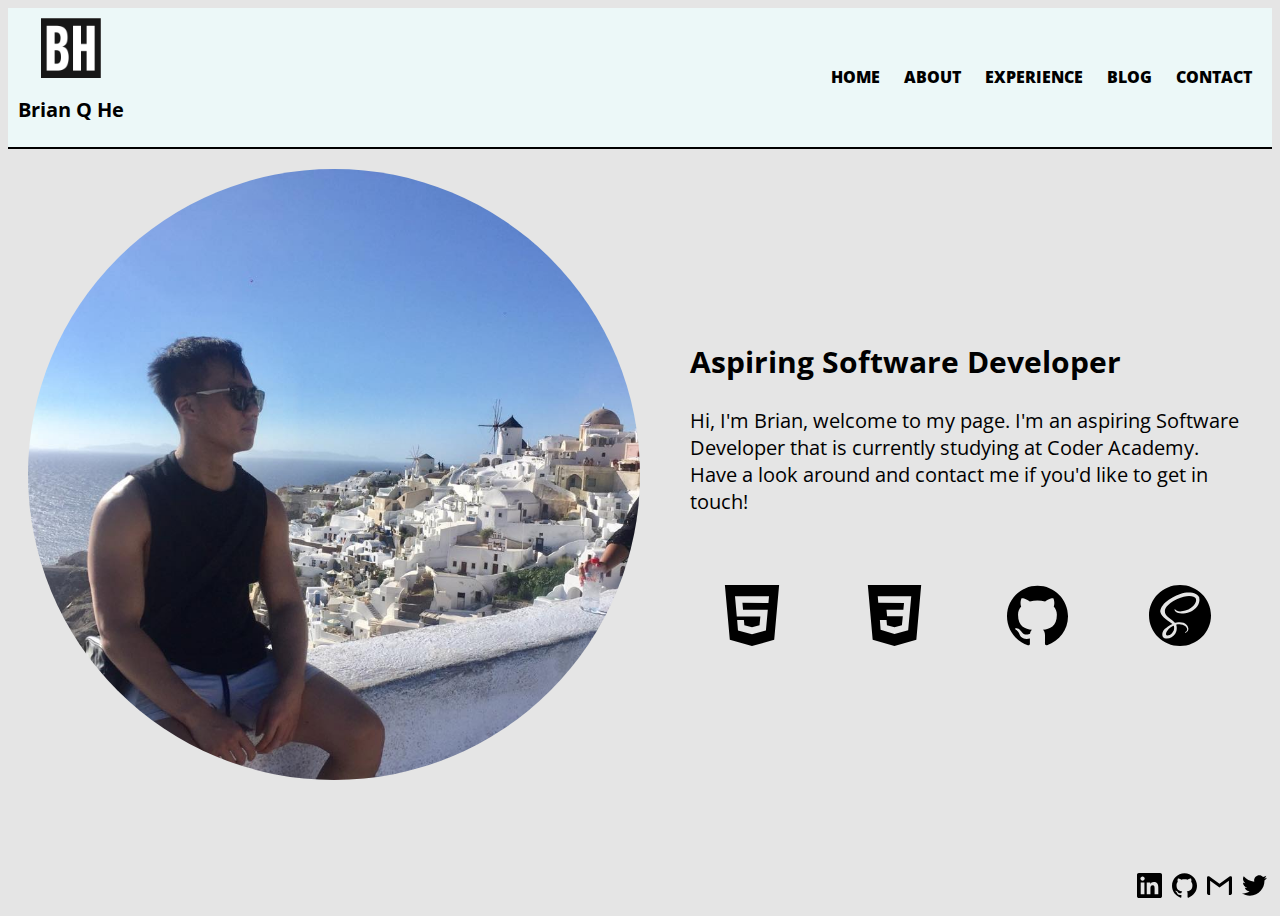
<file: src/index.html>
<!DOCTYPE html>
<html lang="en">

<head>
    <!-- Meta tag that specifies the character encoding for the HTML document to be UTF-8 -->
    <meta charset="UTF-8">
    <!-- Meta tag that specifies the instructions on how to control the browsers dimensions and scaling -->
    <meta name="viewport" content="width=device-width, initial-scale=1.0">
    <!-- Meta tag that summarises the content on the webpage -->
    <meta name="description"
        content="Brian He's portfolio website which shows the purpose of the website and social links home page">
    <title>Brian Q He | Aspiring Software Developer</title>
    <!-- Subresource Integrity with sha-512 hash -->
    <link rel="stylesheet" href="styles/style.css"
        integrity="sha512-fh0sOb/HcqzkuidJ3w1gJeZrIqMw/Vu/U8n9DaCYcTkAj/fk1U7emwlw+ijNAaKvUMeucs8alm2jm+OBCxmp4Q==">
    <!-- Favicon for site -->
    <link rel="icon" type="image/png" href="images/favicon.ico">
    <link href="https://fonts.googleapis.com/css2?family=Open+Sans&display=swap" rel="stylesheet">
</head>

<body>
    <header class="navbar">
        <!-- Home icon that links back to home page -->
        <div class="navbar-home">
            <a href="index.html">
                <img src="images/BQH-logo.png" alt="navbar-logo" class="navbar-logo">
            </a>
            <h1 class="navbar-title">Brian Q He</h1>
        </div>
        <!-- Navbar for directing to different pages -->
        <nav>
            <a href="index.html" class="navbar-links">HOME</a>
            <a href="pages/about.html" class="navbar-links">ABOUT</a>
            <a href="pages/experience.html" class="navbar-links">EXPERIENCE</a>
            <a href="pages/blog.html" class="navbar-links">BLOG</a>
            <a href="pages/contact.html" class="navbar-links">CONTACT</a>
        </nav>
    </header>

    <!-- Container to hold all front page content -->
    <main id="home-page-container">
        <div class="front-page-content">
            <div id="front-page-photo">
                <img src="images/home-page-photo.jpg" alt="front-page-image" id="home-photo" />
            </div>
            <div id="front-page-introduction">
                <div id="introduction-content">
                    <h2>Aspiring Software Developer</h2>
                    <p>Hi, I'm Brian, welcome to my page. I'm an aspiring Software Developer that is currently studying
                        at
                        Coder
                        Academy. Have a look around and contact me if you'd like to get in touch!</p>
                </div>
                <!-- Container to hold all the skills icons -->
                <div id="skills-content">
                    <img src="images/html5.svg" alt="html-logo" class="home-page-skills-icons">
                    <img src="images/css3.svg" alt="css-logo" class="home-page-skills-icons">
                    <img src="images/github.svg" alt="github-logo" class="home-page-skills-icons">
                    <img src="images/sass.svg" alt="sass-logo" class="home-page-skills-icons">
                </div>
            </div>
        </div>

    </main>
    <!-- Sticky footer for social links -->
    <footer id="social-footer">
        <a href="https://www.linkedin.com/in/brian-he-b52780164/">
            <img src="images/linkedin.svg" alt="linkedin-logo" class="footer-links">
        </a>
        <a href="https://github.com/brianqhe">
            <img src="images/github.svg" alt="github-logo" class="footer-links">
        </a>
        <a href="mailto:brian.he3@gmail.com">
            <img src="images/gmail.svg" alt="gmail-logo" class="footer-links">
        </a>
        <a href="https://twitter.com/BrianQHe">
            <img src="images/twitter.svg" alt="twitter-logo" class="footer-links">
        </a>
    </footer>
</body>



</html>
</file>
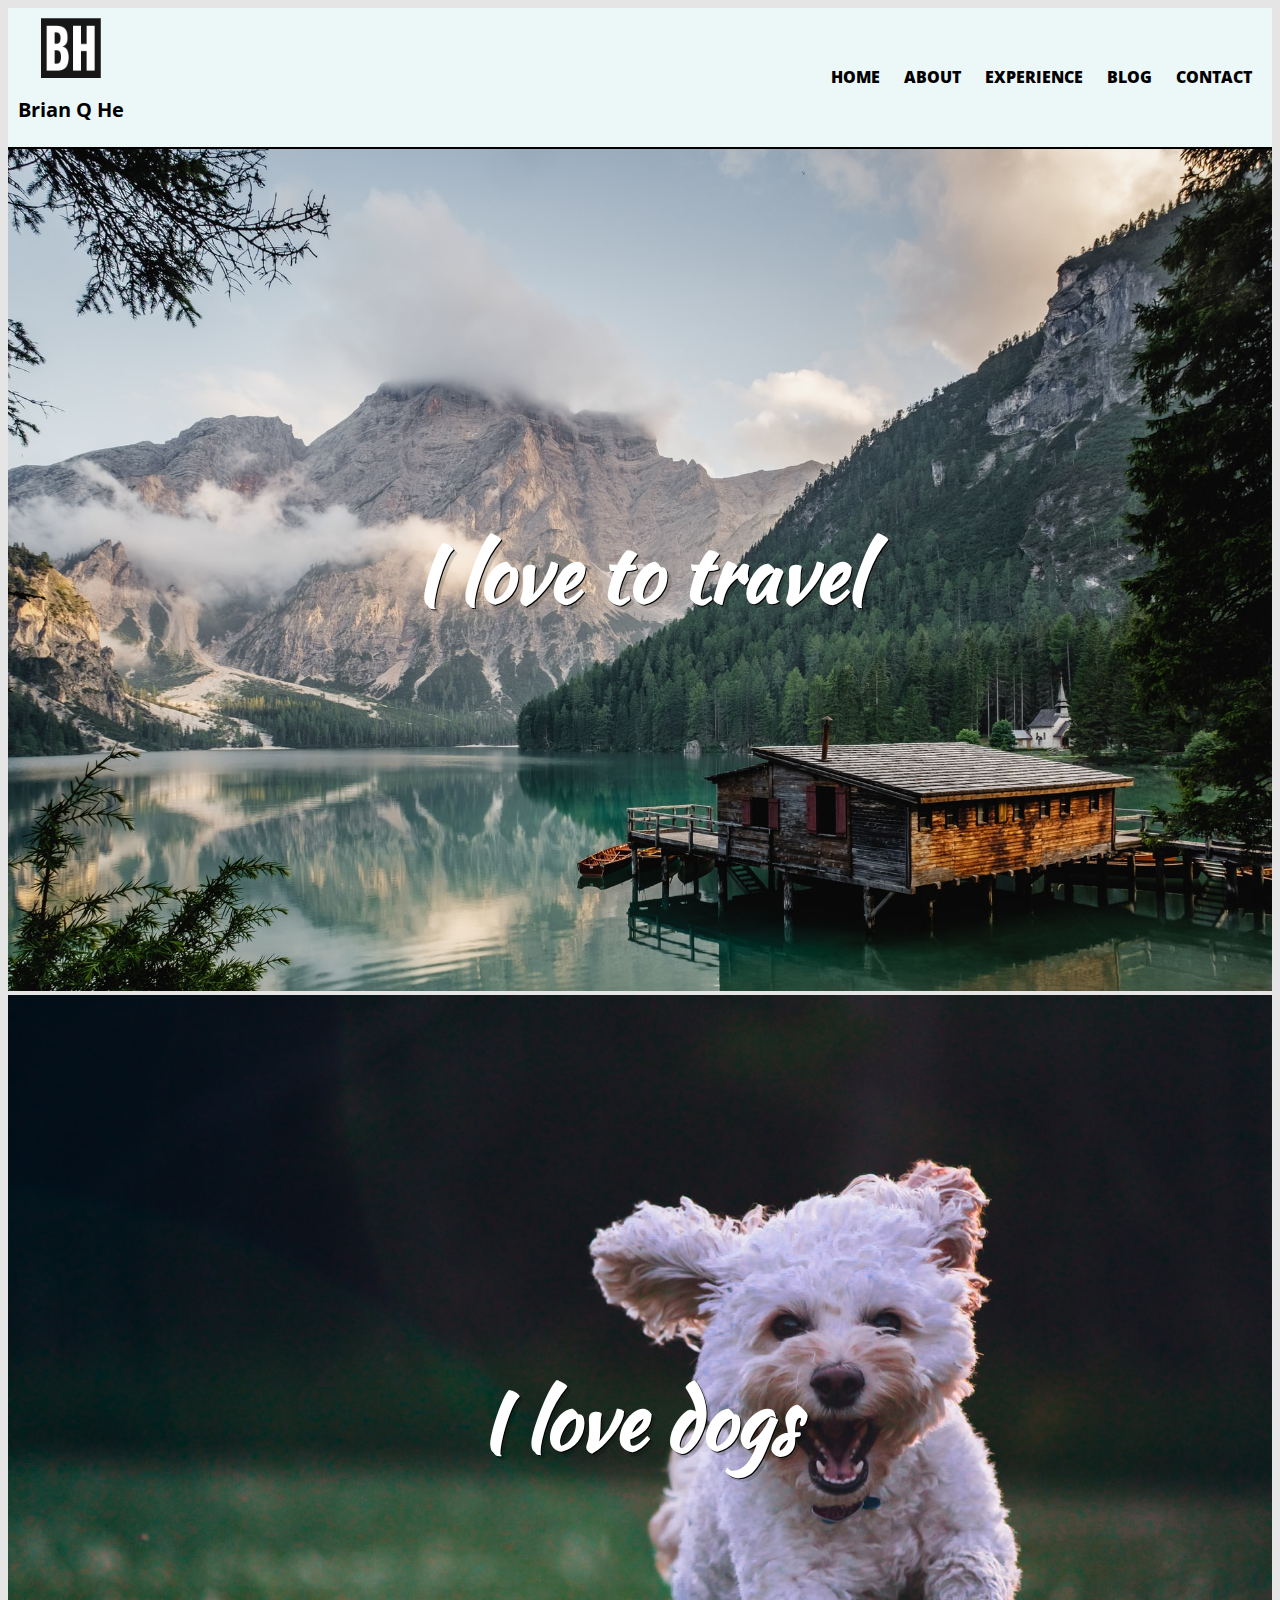
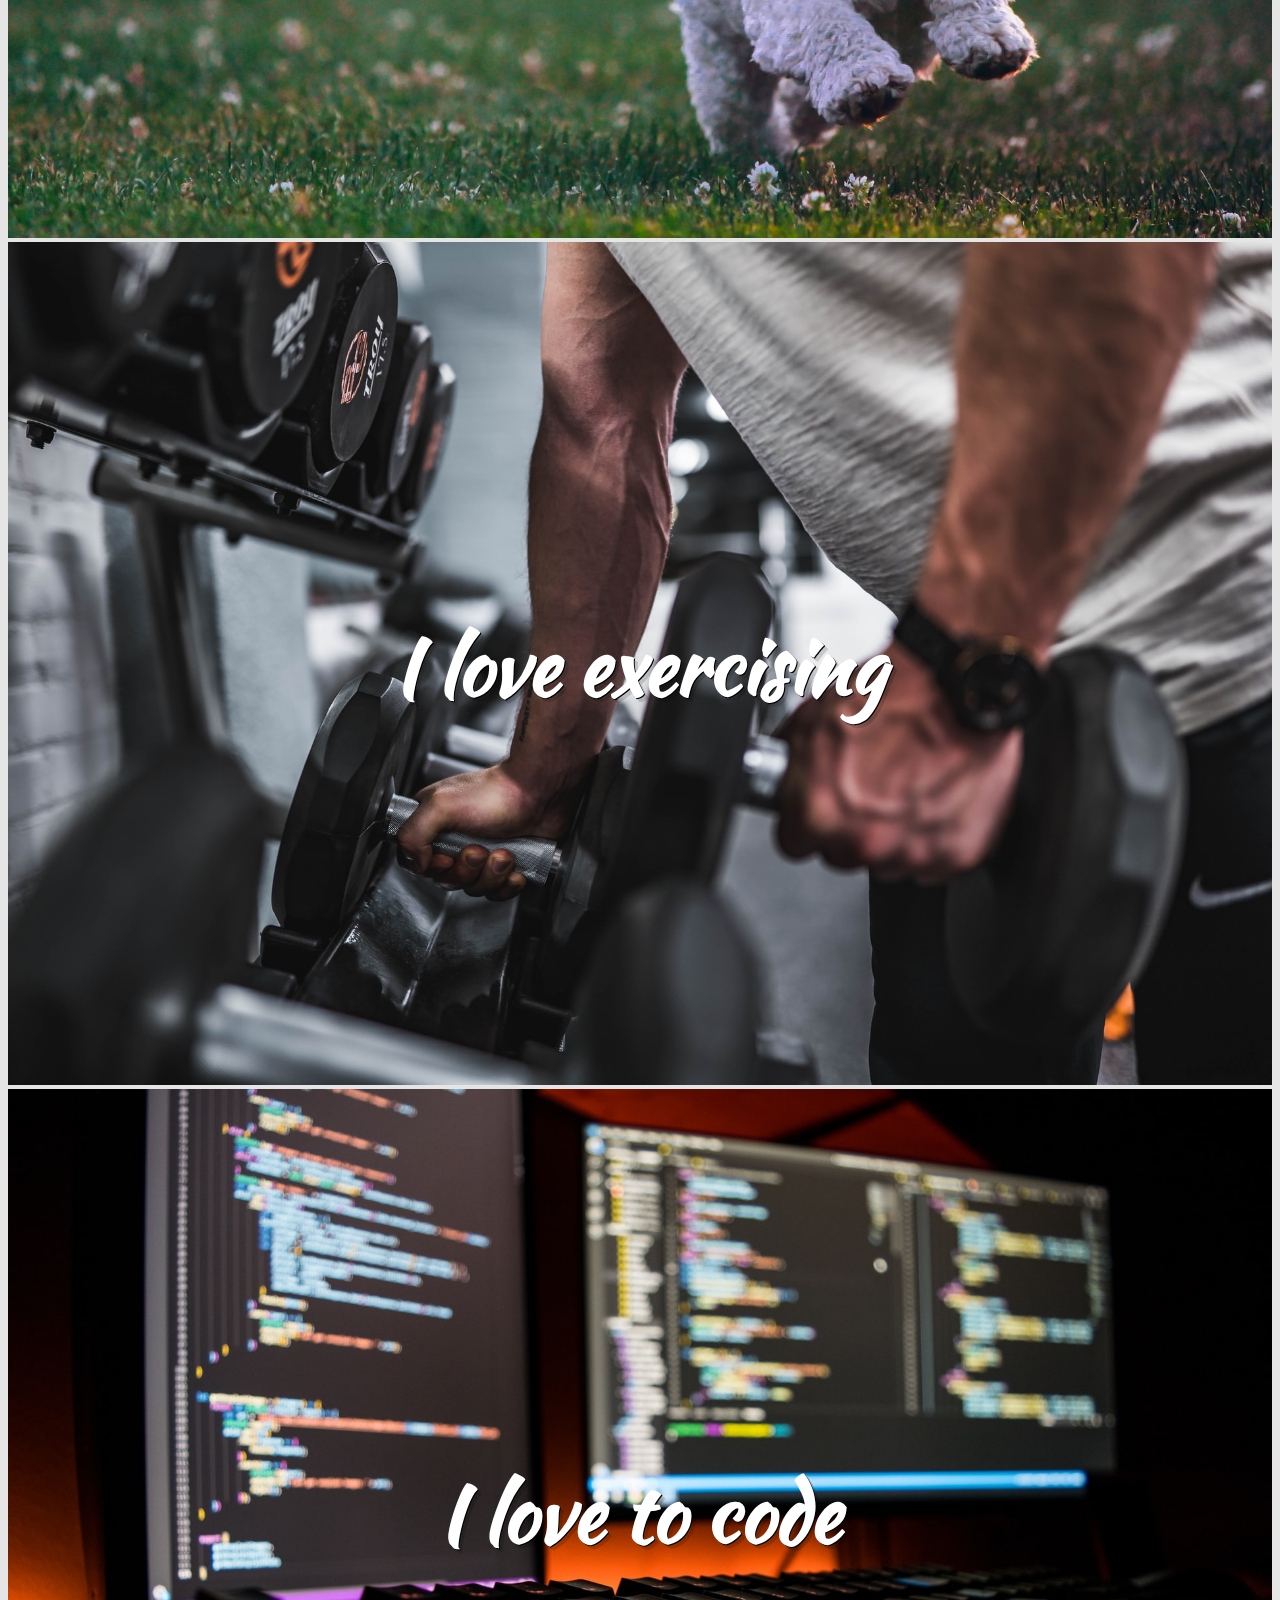
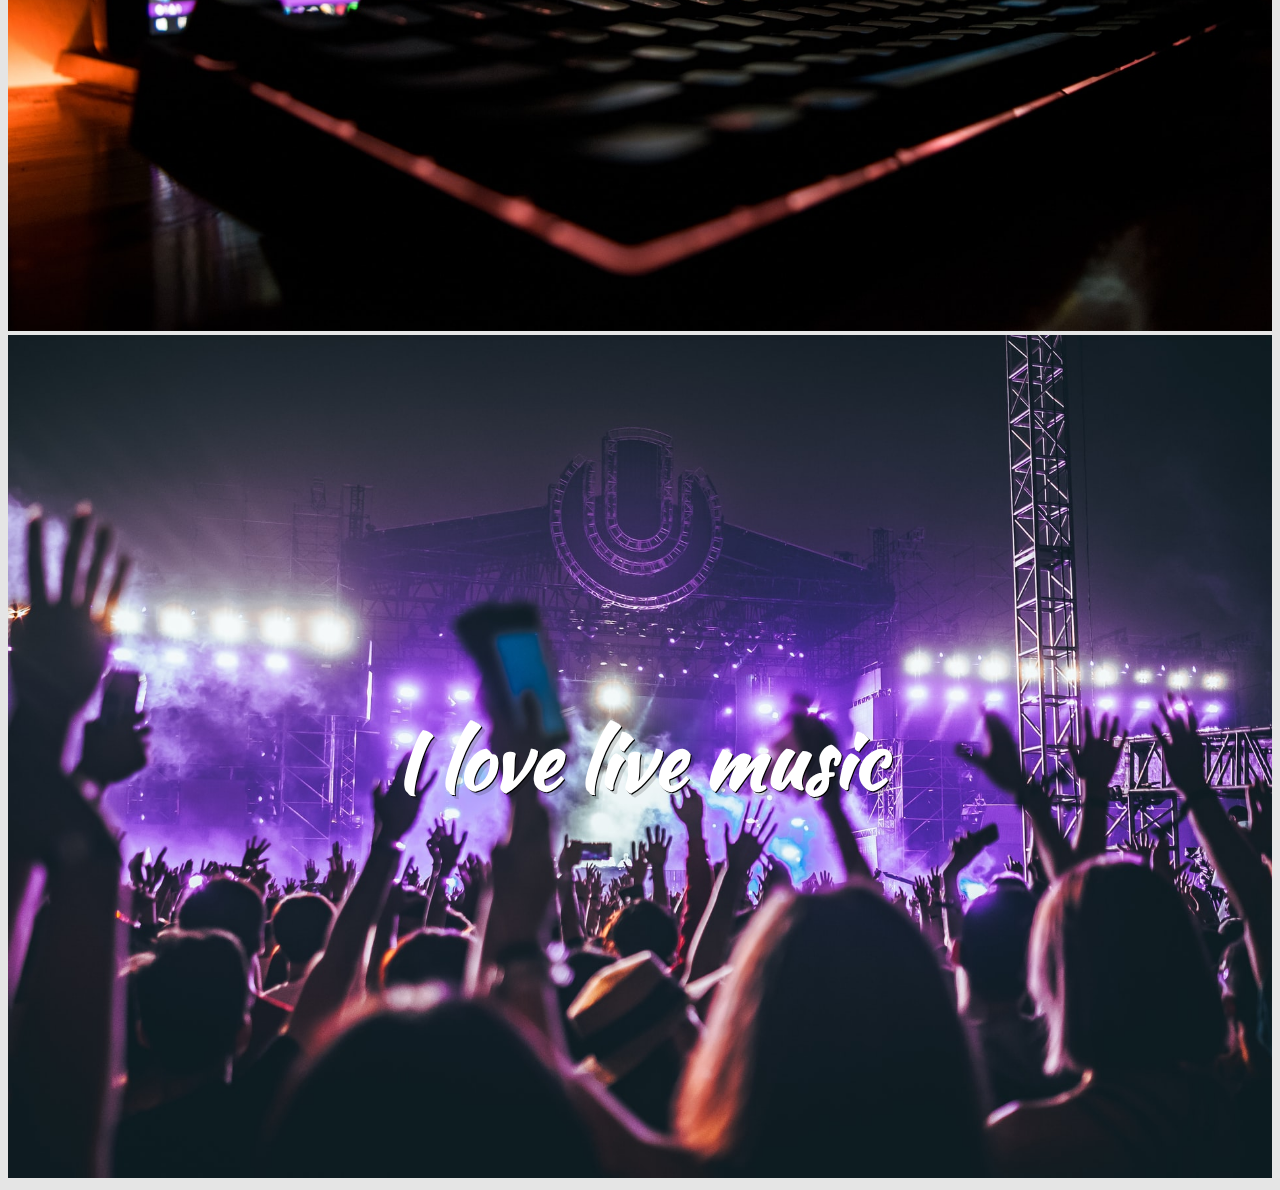
<file: src/pages/about.html>
<!DOCTYPE html>
<html lang="en">

<head>
    <meta charset="UTF-8">
    <meta name="viewport" content="width=device-width, initial-scale=1.0">
    <meta name="description" content="Brian He's portfolio website which shows his hobbies and interests about page">
    <title>Brian Q He | About</title>
    <link rel="stylesheet" href="../styles/style.css"
        integrity="sha512-fh0sOb/HcqzkuidJ3w1gJeZrIqMw/Vu/U8n9DaCYcTkAj/fk1U7emwlw+ijNAaKvUMeucs8alm2jm+OBCxmp4Q==">
    <link rel="icon" type="image/png" href="../images/favicon.ico" />
    <link href="https://fonts.googleapis.com/css2?family=Open+Sans&display=swap" rel="stylesheet">
    <link href="https://fonts.googleapis.com/css2?family=Kaushan+Script&display=swap" rel="stylesheet">
</head>

<body>
    <header class="navbar">
        <!-- Home icon that links back to home page -->
        <div class="navbar-home">
            <a href="../index.html">
                <img src="../images/BQH-logo.png" alt="navbar-logo" class="navbar-logo">
            </a>
            <h1 class="navbar-title">Brian Q He</h1>
        </div>
        <!-- Navbar for directing to different pages -->
        <nav>
            <a href="../index.html" class="navbar-links">HOME</a>
            <a href="about.html" class="navbar-links">ABOUT</a>
            <a href="experience.html" class="navbar-links">EXPERIENCE</a>
            <a href="blog.html" class="navbar-links">BLOG</a>
            <a href="contact.html" class="navbar-links">CONTACT</a>
        </nav>
    </header>

    <main>
        <!-- Container to hold the image and corresponding text -->
        <div class="about-container">
            <div>
                <img src="../images/placeholder-image-a.jpg" alt="natural-landscape-image"
                    class="about-content-photo" />
            </div>
            <div class="about-me-title1">
                <h2 class="about-me-header">I love to travel</h2>
            </div>
        </div>
        <!-- Container to hold the image and corresponding text -->
        <div class="about-container">
            <div>
                <img src="../images/placeholder-image-b.jpg" alt="image-of-dog-running" class="about-content-photo" />
            </div>
            <div class="about-me-title2">
                <h2 class="about-me-header">I love dogs</h2>
            </div>
        </div>
        <!-- Container to hold the image and corresponding text -->
        <div class="about-container">
            <div>
                <img src="../images/placeholder-image-c.jpg" alt="image-of-gym-dumbbell" class="about-content-photo" />
            </div>
            <div class="about-me-title3">
                <h2 class="about-me-header">I love exercising</h2>
            </div>
        </div>
        <!-- Container to hold the image and corresponding text -->
        <div class="about-container">
            <div>
                <img src="../images/placeholder-image-d.jpg" alt="image-of-programmer" class="about-content-photo" />
            </div>
            <div class="about-me-title4">
                <h2 class="about-me-header">I love to code</h2>
            </div>
        </div>
        <!-- Container to hold the image and corresponding text -->
        <div class="about-container">
            <div>
                <img src="../images/placeholder-image-e.jpg" alt="image-of-concert" class="about-content-photo" />
            </div>
            <div class="about-me-title5">
                <h2 class="about-me-header">I love live music</h2>
            </div>
        </div>

    </main>
</body>

</html>
</file>
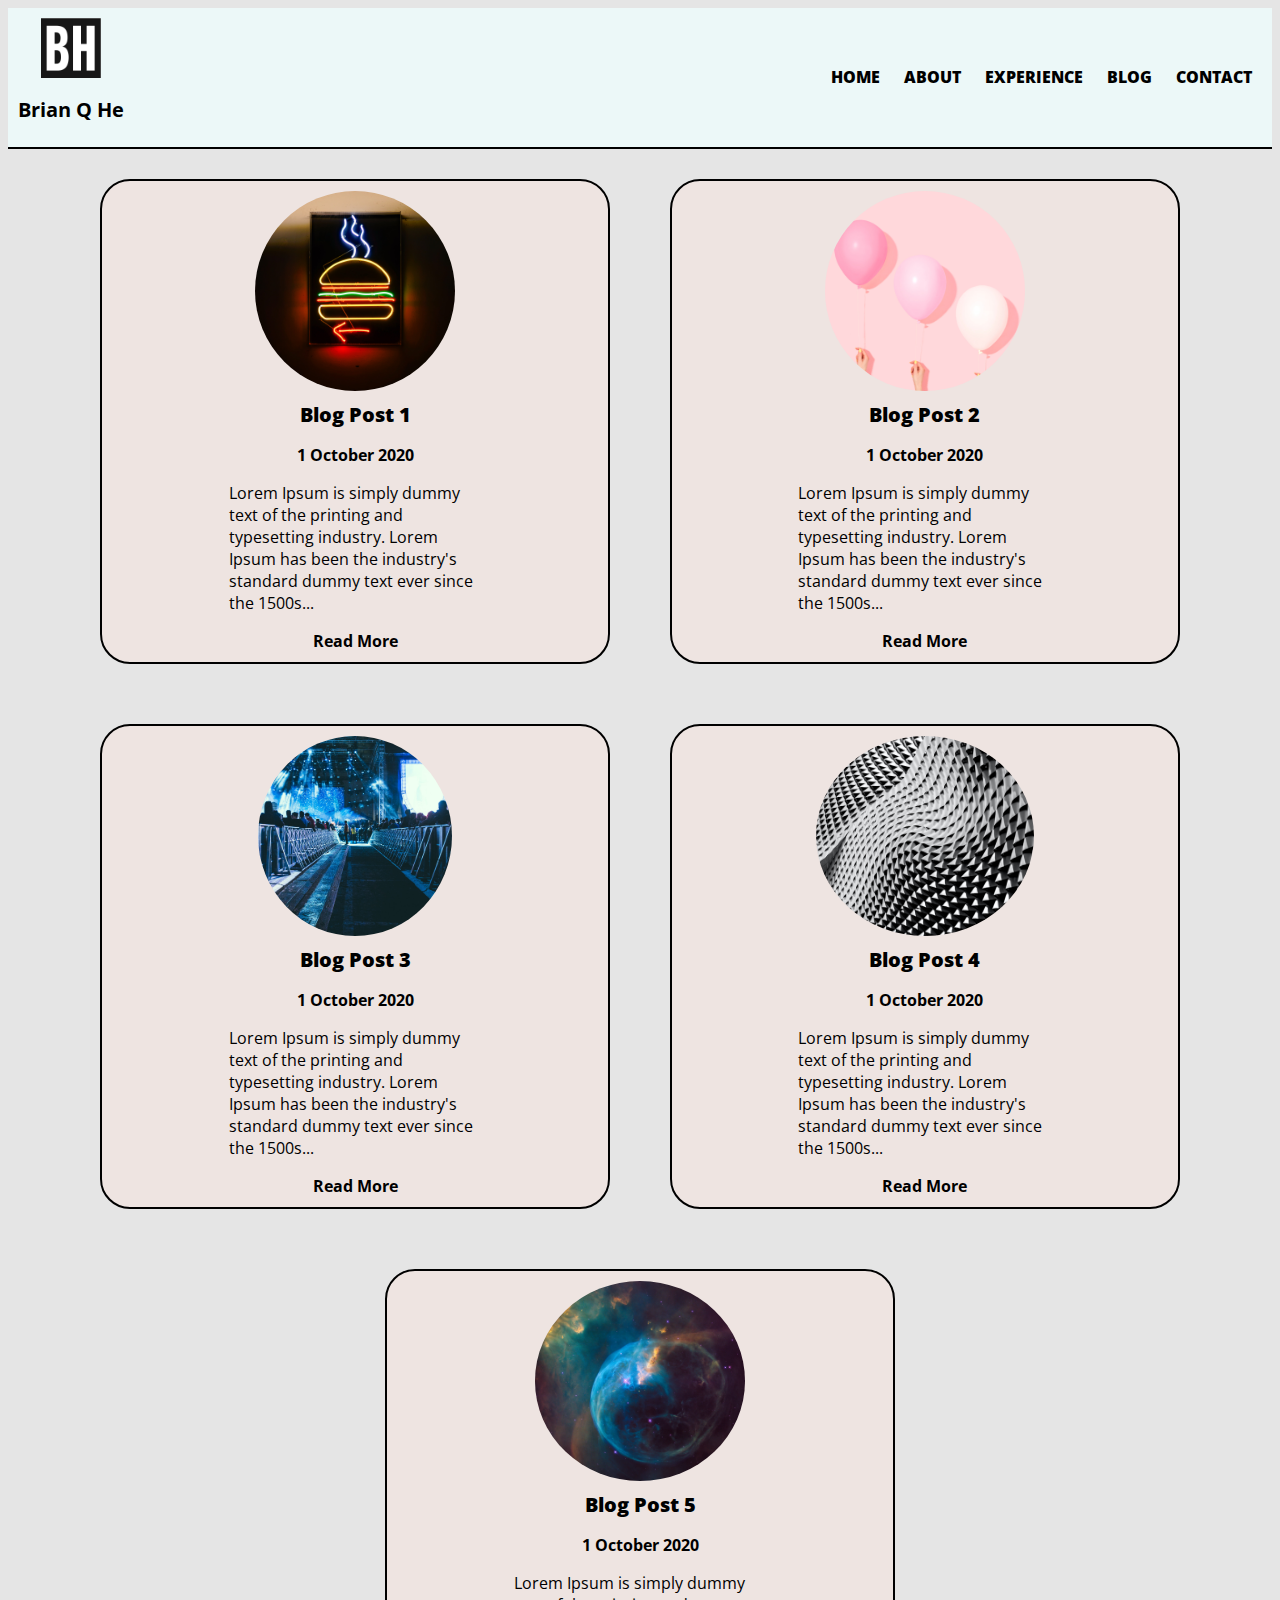
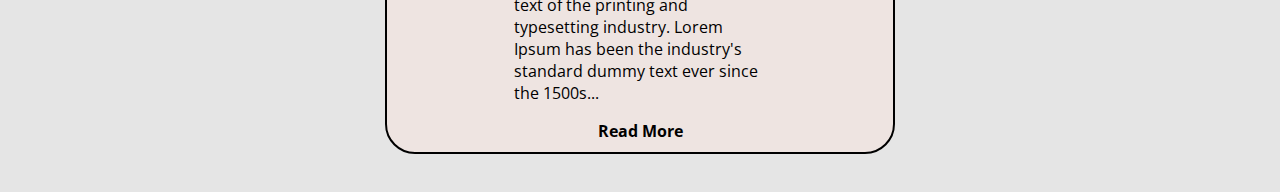
<file: src/pages/blog.html>
<!DOCTYPE html>
<html lang="en">

<head>
    <meta charset="UTF-8">
    <meta name="viewport" content="width=device-width, initial-scale=1.0">
    <meta name="description" content="Brian He's portfolio website which shows some of his blog posts blog page">
    <title>Brian Q He | Blog</title>
    <link rel="stylesheet" href="../styles/style.css"
        integrity="sha512-fh0sOb/HcqzkuidJ3w1gJeZrIqMw/Vu/U8n9DaCYcTkAj/fk1U7emwlw+ijNAaKvUMeucs8alm2jm+OBCxmp4Q==">
    <link rel="icon" type="image/png" href="../images/favicon.ico" />
    <link href="https://fonts.googleapis.com/css2?family=Open+Sans&display=swap" rel="stylesheet">
</head>

<body>
    <header class="navbar">
        <!-- Home icon that links back to home page -->
        <div class="navbar-home">
            <a href="../index.html">
                <img src="../images/BQH-logo.png" alt="navbar-logo" class="navbar-logo">
            </a>
            <h1 class="navbar-title">Brian Q He</h1>
        </div>
        <!-- Navbar for directing to different pages -->
        <nav>
            <a href="../index.html" class="navbar-links">HOME</a>
            <a href="about.html" class="navbar-links">ABOUT</a>
            <a href="experience.html" class="navbar-links">EXPERIENCE</a>
            <a href="blog.html" class="navbar-links">BLOG</a>
            <a href="contact.html" class="navbar-links">CONTACT</a>
        </nav>
    </header>

    <main id="blog-content">
        <!-- Container to hold each blog entry -->
        <div class="blog-post">
            <img src="../images/blog-photo-1.jpg" class="blog-photo" alt="neon-burger-signe">
            <a href="blog-posts/blogpost1.html" class="blog-links">Blog Post 1</a>
            <h4 class="blog-date">1 October 2020</h4>
            <p class="blog-post-preview">Lorem Ipsum is simply dummy text of the printing and typesetting industry.
                Lorem Ipsum has been the
                industry's standard dummy text ever since the 1500s...</p>
            <a href="blog-posts/blogpost1.html" class="read-more-link">Read More</a>
        </div>
        <!-- Container to hold each blog entry -->
        <div class="blog-post">
            <img src="../images/blog-photo-2.jpg" class="blog-photo" alt="pink-balloons">
            <a href="blog-posts/blogpost2.html" class="blog-links">Blog Post 2</a>
            <h4 class="blog-date">1 October 2020</h4>
            <p class="blog-post-preview">Lorem Ipsum is simply dummy text of the printing and typesetting industry.
                Lorem Ipsum has been the
                industry's standard dummy text ever since the 1500s...</p>
            <a href="blog-posts/blogpost2.html" class="read-more-link">Read More</a>
        </div>
        <!-- Container to hold each blog entry -->
        <div class="blog-post">
            <img src="../images/blog-photo-3.jpg" class="blog-photo" alt="concert-walkway">
            <a href="blog-posts/blogpost3.html" class="blog-links">Blog Post 3</a>
            <h4 class="blog-date">1 October 2020</h4>
            <p class="blog-post-preview">Lorem Ipsum is simply dummy text of the printing and typesetting industry.
                Lorem Ipsum has been the
                industry's standard dummy text ever since the 1500s...</p>
            <a href="blog-posts/blogpost3.html" class="read-more-link">Read More</a>
        </div>
        <!-- Container to hold each blog entry -->
        <div class="blog-post">
            <img src="../images/blog-photo-4.jpg" class="blog-photo" alt="abstract-grey-design">
            <a href="blog-posts/blogpost4.html" class="blog-links">Blog Post 4</a>
            <h4 class="blog-date">1 October 2020</h4>
            <p class="blog-post-preview">Lorem Ipsum is simply dummy text of the printing and typesetting industry.
                Lorem Ipsum has been the
                industry's standard dummy text ever since the 1500s...</p>
            <a href="blog-posts/blogpost4.html" class="read-more-link">Read More</a>
        </div>
        <!-- Container to hold each blog entry -->
        <div class="blog-post">
            <img src="../images/blog-photo-5.jpg" class="blog-photo" alt="nebula-image">
            <a href="blog-posts/blogpost5.html" class="blog-links">Blog Post 5</a>
            <h4 class="blog-date">1 October 2020</h4>
            <p class="blog-post-preview">Lorem Ipsum is simply dummy text of the printing and typesetting industry.
                Lorem Ipsum has been the
                industry's standard dummy text ever since the 1500s...</p>
            <a href="blog-posts/blogpost5.html" class="read-more-link">Read More</a>
        </div>
    </main>

</body>

</html>
</file>
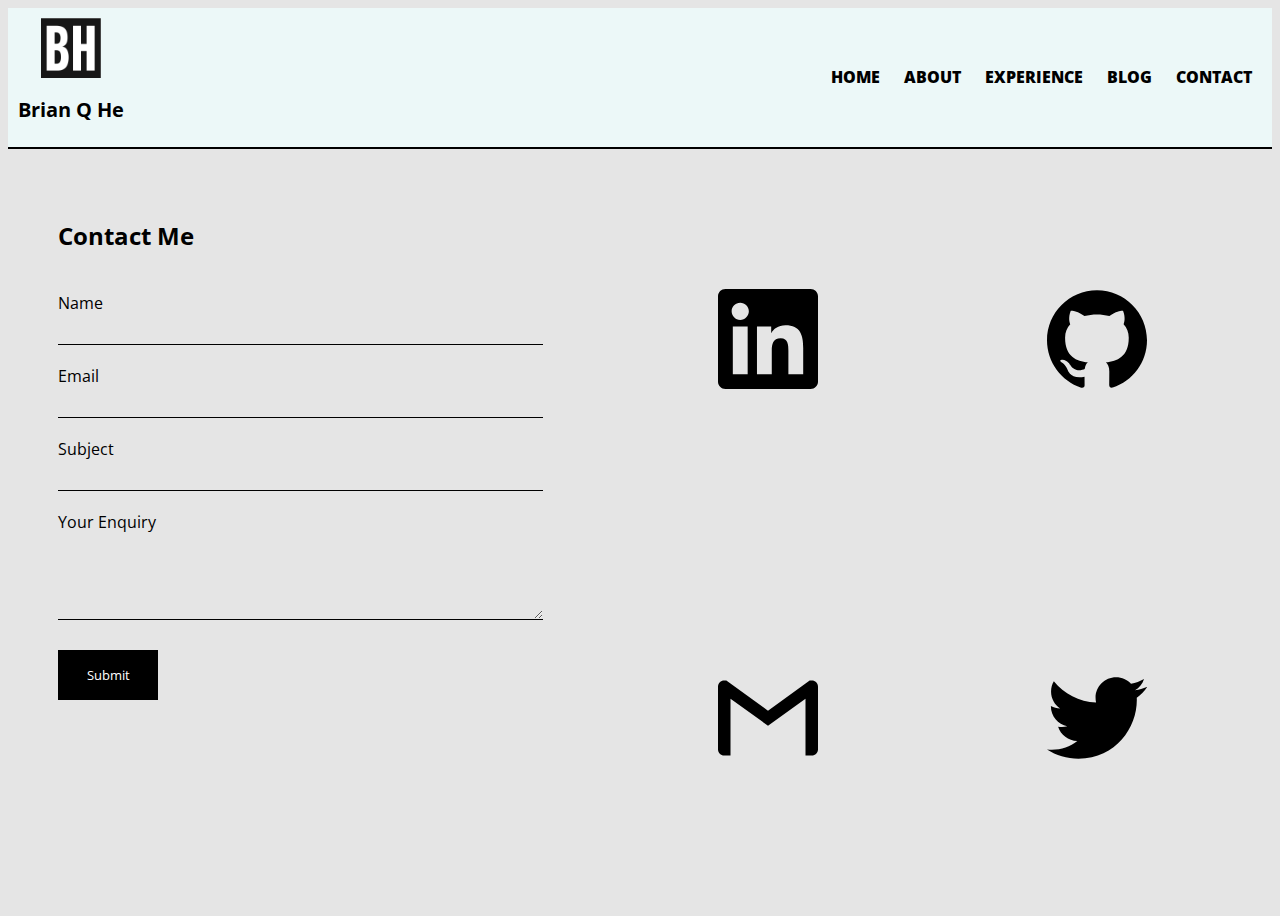
<file: src/pages/contact.html>
<!DOCTYPE html>
<html lang="en">

<head>
    <meta charset="UTF-8">
    <meta name="viewport" content="width=device-width, initial-scale=1.0">
    <meta name="description"
        content="Brian He's portfolio website which shows a contact form and icon links to his social accounts contact page">
    <title>Brian Q He | Contact</title>
    <link rel="stylesheet" href="../styles/style.css"
        integrity="sha512-fh0sOb/HcqzkuidJ3w1gJeZrIqMw/Vu/U8n9DaCYcTkAj/fk1U7emwlw+ijNAaKvUMeucs8alm2jm+OBCxmp4Q==">
    <link rel="icon" type="image/png" href="../images/favicon.ico" />
    <link href="https://fonts.googleapis.com/css2?family=Open+Sans&display=swap" rel="stylesheet">
</head>

<body>
    <header class="navbar">
        <!-- Home icon that links back to home page -->
        <div class="navbar-home">
            <a href="../index.html">
                <img src="../images/BQH-logo.png" alt="navbar-logo" class="navbar-logo">
            </a>
            <h1 class="navbar-title">Brian Q He</h1>
        </div>
        <!-- Navbar for directing to different pages -->
        <nav>
            <a href="../index.html" class="navbar-links">HOME</a>
            <a href="about.html" class="navbar-links">ABOUT</a>
            <a href="experience.html" class="navbar-links">EXPERIENCE</a>
            <a href="blog.html" class="navbar-links">BLOG</a>
            <a href="contact.html" class="navbar-links">CONTACT</a>
        </nav>
    </header>

    <main id="contact-page">
        <!-- Form for enquiries to be made and submitted -->
        <div id="contact-me-form">
            <h2>Contact Me</h2>
            <form id="contact-form">
                <label>Name</label>
                <input type="text">
                <label>Email</label>
                <input type="text">
                <label>Subject</label>
                <input type="text">
                <label>Your Enquiry</label>
                <textarea name="inquiry" rows="4" cols="20"></textarea>
            </form>
            <div id="submit-button">
                <button id="contact-button">Submit</button>
            </div>
        </div>
        <!-- Container for all social media icons/links -->
        <div id="contact-social-links">
            <a href="https://www.linkedin.com/in/brian-he-b52780164/" class="social-tile">
                <img src="../images/linkedin.svg" alt="linkedin-logo" class="contact-page-social-links">
            </a>
            <a href="https://github.com/brianqhe" class="social-tile">
                <img src="../images/github.svg" alt="github-logo" class="contact-page-social-links">
            </a>
            <a href="mailto:brian.he3@gmail.com" class="social-tile">
                <img src="../images/gmail.svg" alt="gmail-logo" class="contact-page-social-links">
            </a>
            <a href="https://twitter.com/BrianQHe" class="social-tile">
                <img src="../images/twitter.svg" alt="twitter-logo" class="contact-page-social-links">
            </a>
        </div>

    </main>

</body>

</html>
</file>
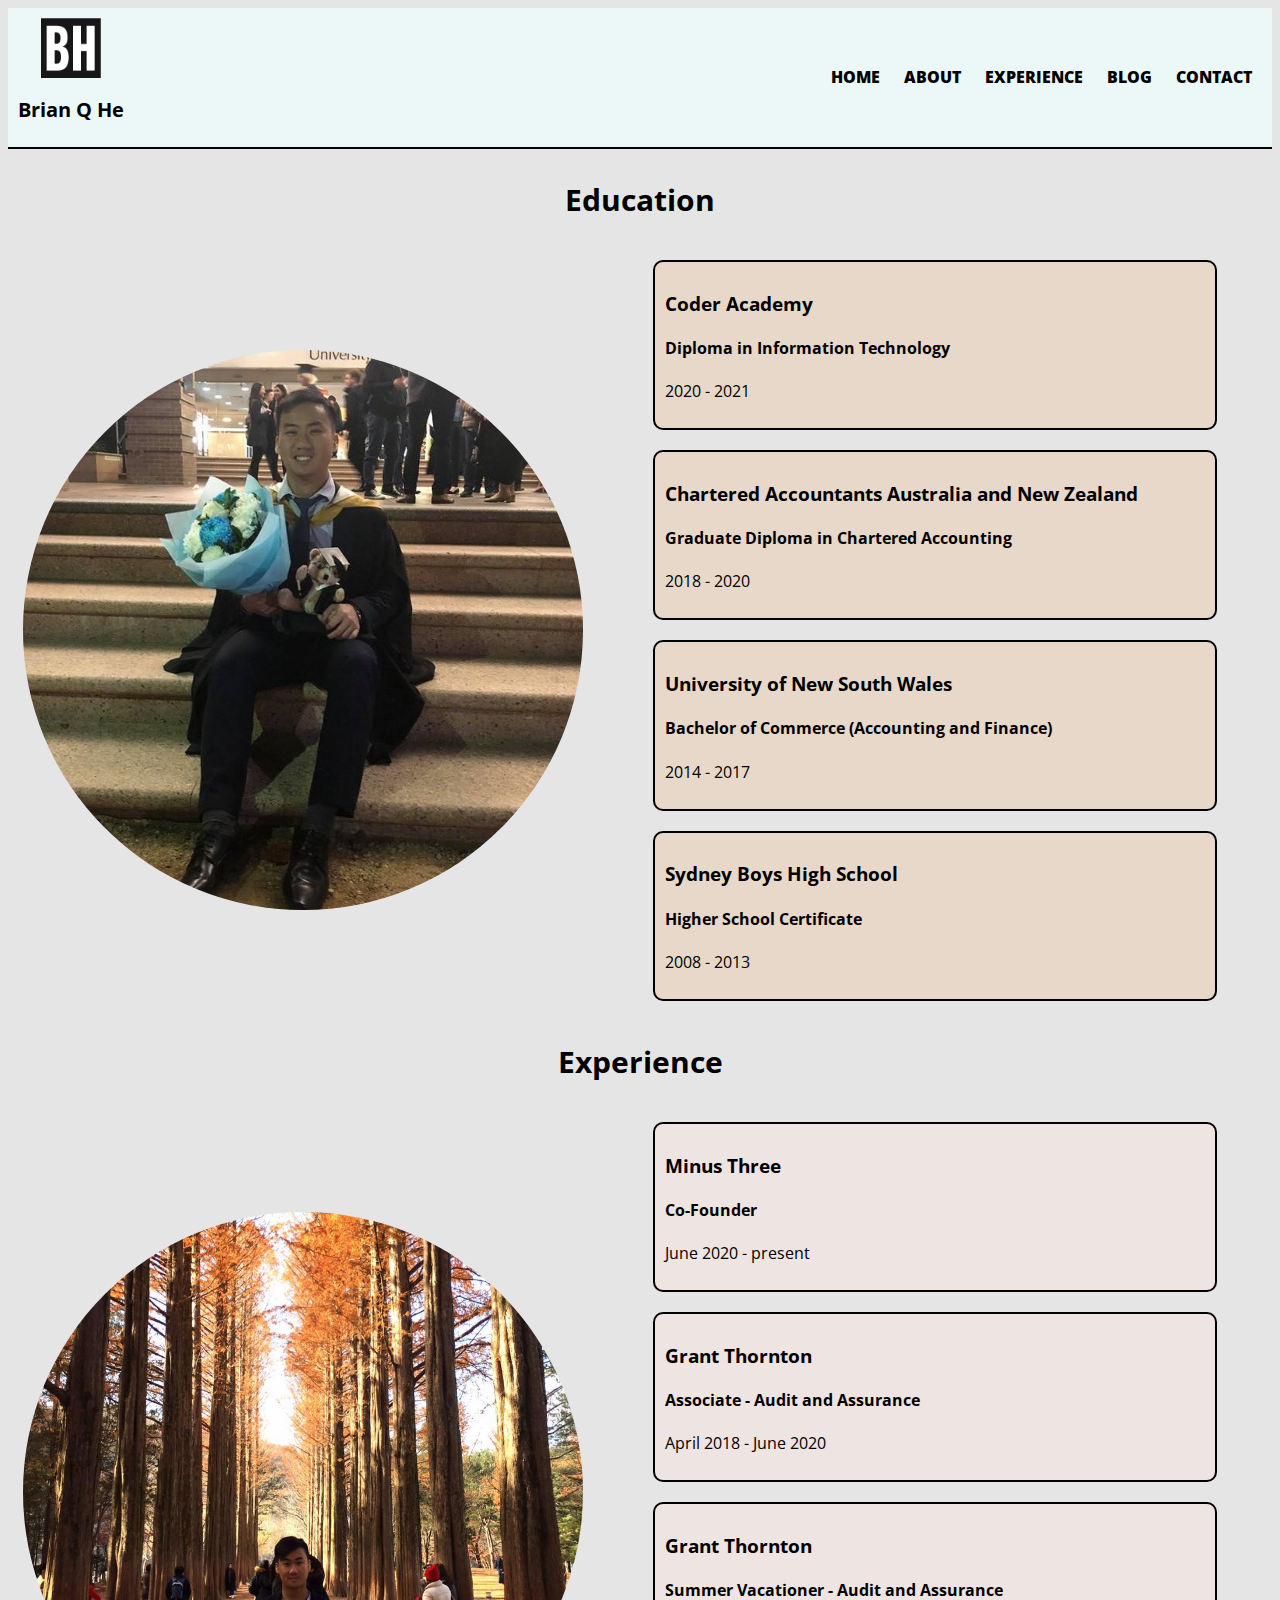
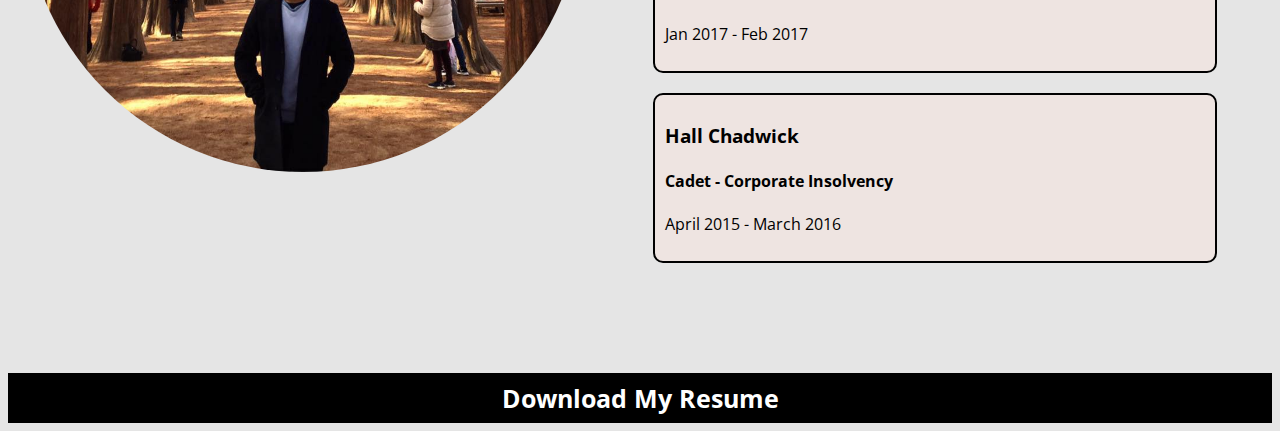
<file: src/pages/experience.html>
<!DOCTYPE html>
<html lang="en">

<head>
    <meta charset="UTF-8">
    <meta name="viewport" content="width=device-width, initial-scale=1.0">
    <meta name="description"
        content="Brian He's portfolio website which shows his work and education history with resume download experience page">
    <title>Brian Q He | Experience</title>
    <link rel="stylesheet" href="../styles/style.css"
        integrity="sha512-fh0sOb/HcqzkuidJ3w1gJeZrIqMw/Vu/U8n9DaCYcTkAj/fk1U7emwlw+ijNAaKvUMeucs8alm2jm+OBCxmp4Q==">
    <link rel="icon" type="image/png" href="../images/favicon.ico" />
    <link href="https://fonts.googleapis.com/css2?family=Open+Sans&display=swap" rel="stylesheet">
</head>

<body>
    <header class="navbar">
        <!-- Home icon that links back to home page -->
        <div class="navbar-home">
            <a href="../index.html">
                <img src="../images/BQH-logo.png" alt="navbar-logo" class="navbar-logo">
            </a>
            <h1 class="navbar-title">Brian Q He</h1>
        </div>
        <!-- Navbar for directing to different pages -->
        <nav>
            <a href="../index.html" class="navbar-links">HOME</a>
            <a href="about.html" class="navbar-links">ABOUT</a>
            <a href="experience.html" class="navbar-links">EXPERIENCE</a>
            <a href="blog.html" class="navbar-links">BLOG</a>
            <a href="contact.html" class="navbar-links">CONTACT</a>
        </nav>
    </header>

    <main>
        <h3 class="experience-title">Education</h3>
        <!-- Container to hold all content that relates to education -->
        <div class="experience-content">
            <div class="experience-photo-container">
                <img src="../images/graduation-photo.jpg" alt="graduation-photo" class="timeline-photo">
            </div>
            <!-- Container to hold all the timeline blocks -->
            <div class="education-content-block">
                <div class="timeline-block education-block">
                    <h3 class="timeline-title">Coder Academy</h3>
                    <h4>Diploma in Information Technology</h4>
                    <p>2020 - 2021</p>
                </div>
                <div class="timeline-block education-block">
                    <h3 class="timeline-title">Chartered Accountants Australia and New Zealand</h3>
                    <h4>Graduate Diploma in Chartered Accounting</h4>
                    <p>2018 - 2020</p>
                </div>
                <div class="timeline-block education-block">
                    <h3 class="timeline-title">University of New South Wales</h3>
                    <h4>Bachelor of Commerce (Accounting and Finance)</h4>
                    <p>2014 - 2017</p>
                </div>
                <div class="timeline-block education-block">
                    <h3 class="timeline-title">Sydney Boys High School</h3>
                    <h4>Higher School Certificate</h4>
                    <p>2008 - 2013</p>
                </div>
            </div>
        </div>
        <!-- Container to hold all content that relates to work Experience -->
        <h3 class="experience-title">Experience</h3>
        <!-- Container to hold all the timeline blocks -->
        <div class="experience-content">
            <div class="experience-photo-container">
                <img src="../images/experience-photo.jpg" alt="education-photo" class="timeline-photo">
            </div>
            <div class="education-content-block">
                <div class="timeline-block experience-block">
                    <h3 class="timeline-title">Minus Three</h3>
                    <h4>Co-Founder</h4>
                    <p>June 2020 - present</p>
                </div>
                <div class="timeline-block experience-block">
                    <h3 class="timeline-title">Grant Thornton</h3>
                    <h4>Associate - Audit and Assurance</h4>
                    <p>April 2018 - June 2020</p>
                </div>
                <div class="timeline-block experience-block">
                    <h3 class="timeline-title">Grant Thornton</h3>
                    <h4>Summer Vacationer - Audit and Assurance</h4>
                    <p>Jan 2017 - Feb 2017</p>
                </div>
                <div class="timeline-block experience-block">
                    <h3 class="timeline-title">Hall Chadwick</h3>
                    <h4>Cadet - Corporate Insolvency</h4>
                    <p>April 2015 - March 2016</p>
                </div>
            </div>
        </div>
        <div id="resume-content">
            <!-- Button for resume to be downloaded -->
            <form method="get" target="_blank" action="../resume.pdf">
                <button type="submit" id="resume-download-button">Download My Resume</button>
            </form>
        </div>
    </main>

</body>

</html>
</file>
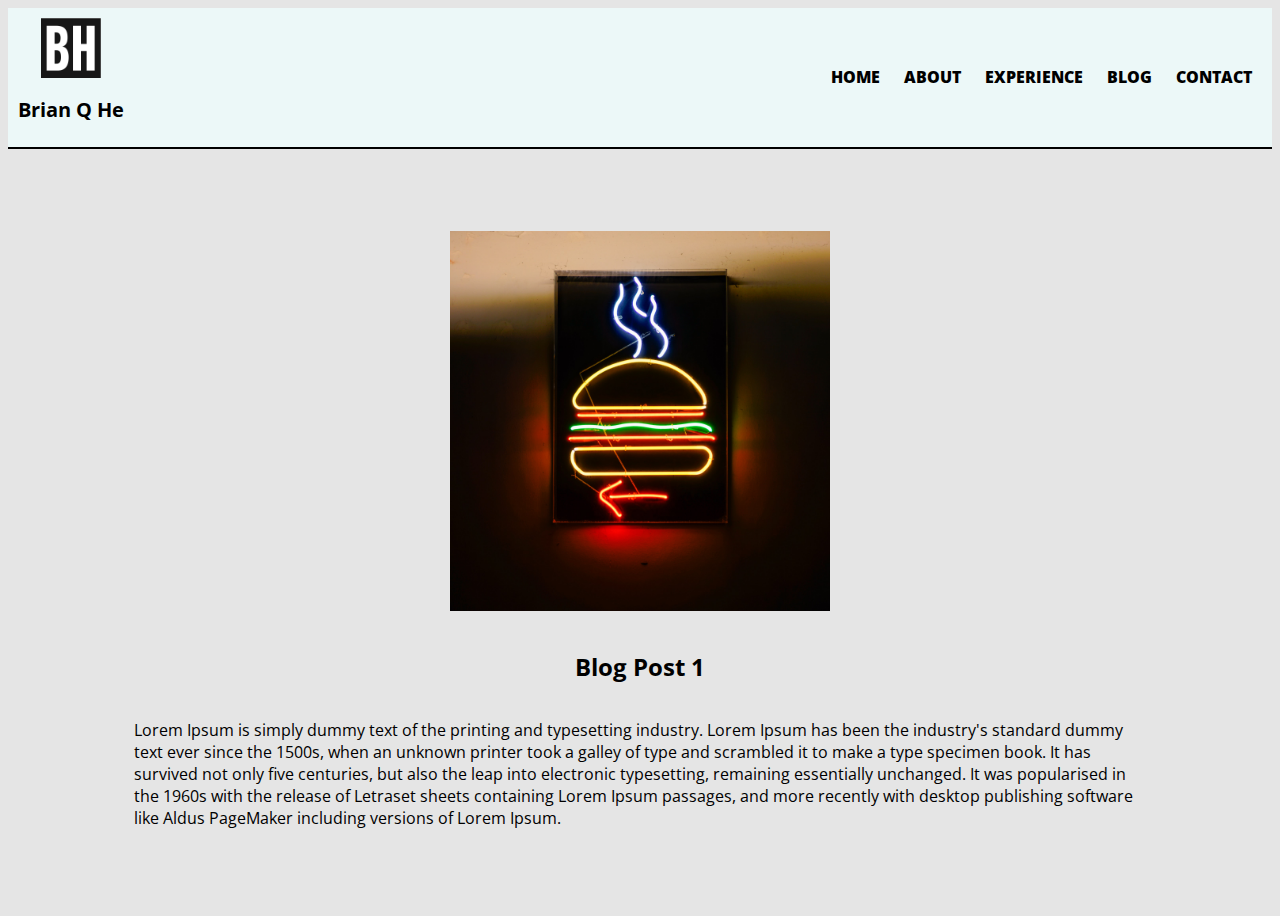
<file: src/pages/blog-posts/blogpost1.html>
<!DOCTYPE html>
<html lang="en">

<head>
    <meta charset="UTF-8">
    <meta name="viewport" content="width=device-width, initial-scale=1.0">
    <meta name="description" content="Brian He's portfolio website which shows one of his blog posts blog post 1">
    <title>Brian Q He | Blog Post 1</title>
    <link rel="stylesheet" href="../../styles/style.css"
        integrity="sha512-fh0sOb/HcqzkuidJ3w1gJeZrIqMw/Vu/U8n9DaCYcTkAj/fk1U7emwlw+ijNAaKvUMeucs8alm2jm+OBCxmp4Q==">
    <link rel="icon" type="image/png" href="../../images/favicon.ico" />
    <link href="https://fonts.googleapis.com/css2?family=Open+Sans&display=swap" rel="stylesheet">
</head>

<body>
    <header class="navbar">
        <!-- Home icon that links back to home page -->
        <div class="navbar-home">
            <a href="../../index.html">
                <img src="../../images/BQH-logo.png" alt="navbar-logo" class="navbar-logo">
            </a>
            <h1 class="navbar-title">Brian Q He</h1>
        </div>
        <!-- Navbar for directing to different pages -->
        <nav>
            <a href="../../index.html" class="navbar-links">HOME</a>
            <a href="../../pages/about.html" class="navbar-links">ABOUT</a>
            <a href="../../pages/experience.html" class="navbar-links">EXPERIENCE</a>
            <a href="../../pages/blog.html" class="navbar-links">BLOG</a>
            <a href="../../pages/contact.html" class="navbar-links">CONTACT</a>
        </nav>
    </header>

    <!-- Blog post image with corresponding content in a container -->
    <main class="blog-post-content">
        <img src="../../images/blog-photo-1.jpg" class="photo-within-blog-post" alt="neon-burger-sign">
        <h2>Blog Post 1</h2>
        <p class="blog-writing">Lorem Ipsum is simply dummy text of the printing and typesetting industry.
            Lorem Ipsum has been the industry's standard dummy text ever since the 1500s, when an unknown printer took a
            galley of type and
            scrambled it to make a type specimen book. It has survived not only five centuries, but also the leap
            into electronic typesetting, remaining essentially unchanged. It was popularised in the 1960s with the
            release of Letraset sheets containing Lorem Ipsum passages, and more recently with desktop publishing
            software like Aldus PageMaker including versions of Lorem Ipsum.</p>
    </main>

</body>

</html>
</file>
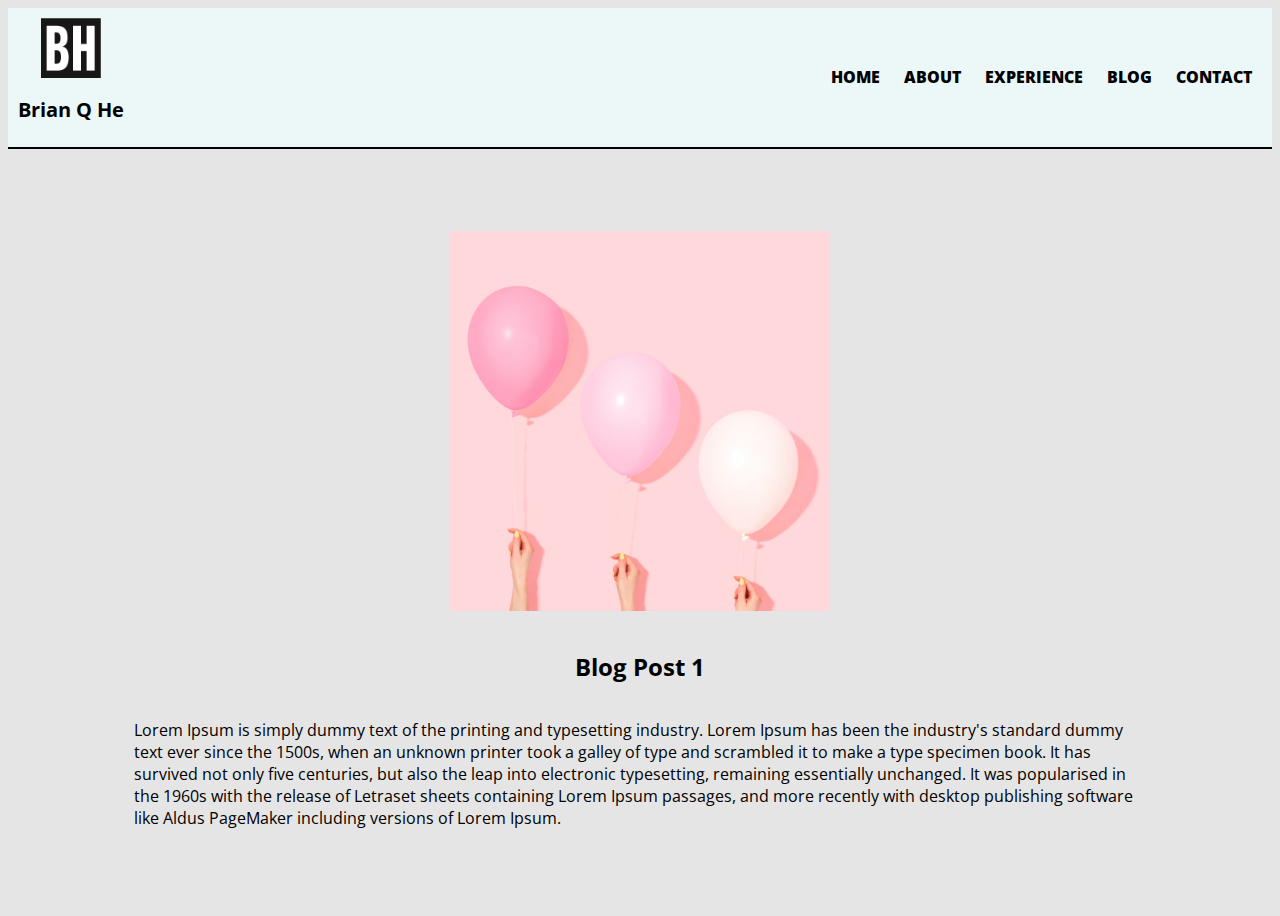
<file: src/pages/blog-posts/blogpost2.html>
<!DOCTYPE html>
<html lang="en">

<head>
    <meta charset="UTF-8">
    <meta name="viewport" content="width=device-width, initial-scale=1.0">
    <meta name="description" content="Brian He's portfolio website which shows one of his blog posts blog post 2">
    <title>Brian Q He | Blog Post 2</title>
    <link rel="stylesheet" href="../../styles/style.css"
        integrity="sha512-fh0sOb/HcqzkuidJ3w1gJeZrIqMw/Vu/U8n9DaCYcTkAj/fk1U7emwlw+ijNAaKvUMeucs8alm2jm+OBCxmp4Q==">
    <link rel="icon" type="image/png" href="../../images/favicon.ico" />
    <link href="https://fonts.googleapis.com/css2?family=Open+Sans&display=swap" rel="stylesheet">
</head>

<body>
    <header class="navbar">
        <!-- Home icon that links back to home page -->
        <div class="navbar-home">
            <a href="../../index.html">
                <img src="../../images/BQH-logo.png" alt="navbar-logo" class="navbar-logo">
            </a>
            <h1 class="navbar-title">Brian Q He</h1>
        </div>
        <!-- Navbar for directing to different pages -->
        <nav>
            <a href="../../index.html" class="navbar-links">HOME</a>
            <a href="../../pages/about.html" class="navbar-links">ABOUT</a>
            <a href="../../pages/experience.html" class="navbar-links">EXPERIENCE</a>
            <a href="../../pages/blog.html" class="navbar-links">BLOG</a>
            <a href="../../pages/contact.html" class="navbar-links">CONTACT</a>
        </nav>
    </header>

    <!-- Blog post image with corresponding content in a container -->
    <main class="blog-post-content">
        <img src="../../images/blog-photo-2.jpg" class="photo-within-blog-post" alt="pink-balloons">
        <h2>Blog Post 1</h2>
        <p class="blog-writing">Lorem Ipsum is simply dummy text of the printing and typesetting industry.
            Lorem Ipsum has been the industry's standard dummy text ever since the 1500s, when an unknown printer took a
            galley of type and
            scrambled it to make a type specimen book. It has survived not only five centuries, but also the leap
            into electronic typesetting, remaining essentially unchanged. It was popularised in the 1960s with the
            release of Letraset sheets containing Lorem Ipsum passages, and more recently with desktop publishing
            software like Aldus PageMaker including versions of Lorem Ipsum.</p>
    </main>

</body>

</html>
</file>
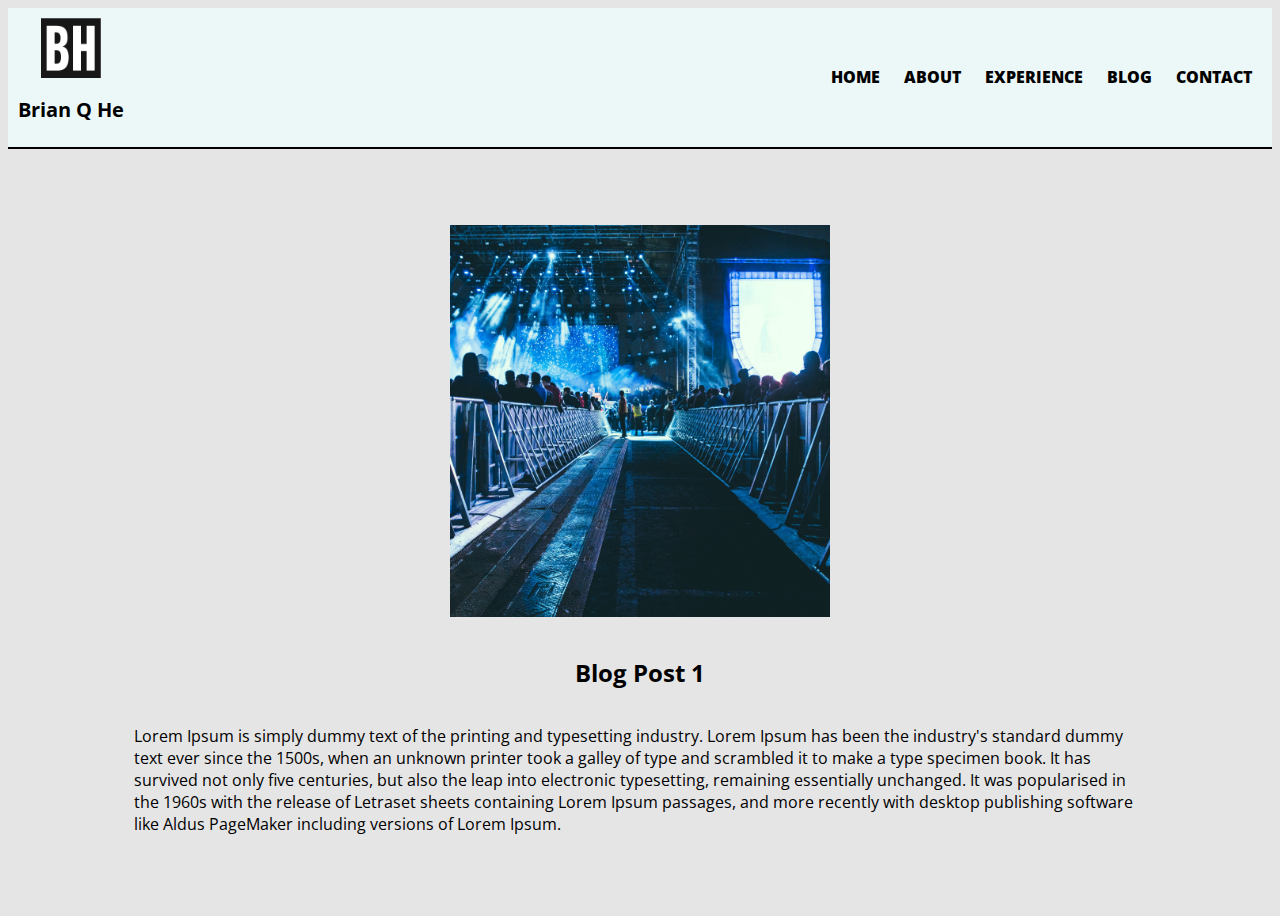
<file: src/pages/blog-posts/blogpost3.html>
<!DOCTYPE html>
<html lang="en">

<head>
    <meta charset="UTF-8">
    <meta name="viewport" content="width=device-width, initial-scale=1.0">
    <meta name="description" content="Brian He's portfolio website which shows one of his blog posts blog post 3">
    <title>Brian Q He | Blog Post 3</title>
    <link rel="stylesheet" href="../../styles/style.css"
        integrity="sha512-fh0sOb/HcqzkuidJ3w1gJeZrIqMw/Vu/U8n9DaCYcTkAj/fk1U7emwlw+ijNAaKvUMeucs8alm2jm+OBCxmp4Q==">
    <link rel="icon" type="image/png" href="../../images/favicon.ico" />
    <link href="https://fonts.googleapis.com/css2?family=Open+Sans&display=swap" rel="stylesheet">
</head>

<body>
    <header class="navbar">
        <!-- Home icon that links back to home page -->
        <div class="navbar-home">
            <a href="../../index.html">
                <img src="../../images/BQH-logo.png" alt="navbar-logo" class="navbar-logo">
            </a>
            <h1 class="navbar-title">Brian Q He</h1>
        </div>
        <!-- Navbar for directing to different pages -->
        <nav>
            <a href="../../index.html" class="navbar-links">HOME</a>
            <a href="../../pages/about.html" class="navbar-links">ABOUT</a>
            <a href="../../pages/experience.html" class="navbar-links">EXPERIENCE</a>
            <a href="../../pages/blog.html" class="navbar-links">BLOG</a>
            <a href="../../pages/contact.html" class="navbar-links">CONTACT</a>
        </nav>
    </header>

    <!-- Blog post image with corresponding content in a container -->
    <main class="blog-post-content">
        <img src="../../images/blog-photo-3.jpg" class="photo-within-blog-post" alt="concert-walkway">
        <h2>Blog Post 1</h2>
        <p class="blog-writing">Lorem Ipsum is simply dummy text of the printing and typesetting industry.
            Lorem Ipsum has been the industry's standard dummy text ever since the 1500s, when an unknown printer took a
            galley of type and
            scrambled it to make a type specimen book. It has survived not only five centuries, but also the leap
            into electronic typesetting, remaining essentially unchanged. It was popularised in the 1960s with the
            release of Letraset sheets containing Lorem Ipsum passages, and more recently with desktop publishing
            software like Aldus PageMaker including versions of Lorem Ipsum.</p>
    </main>
</body>

</html>
</file>
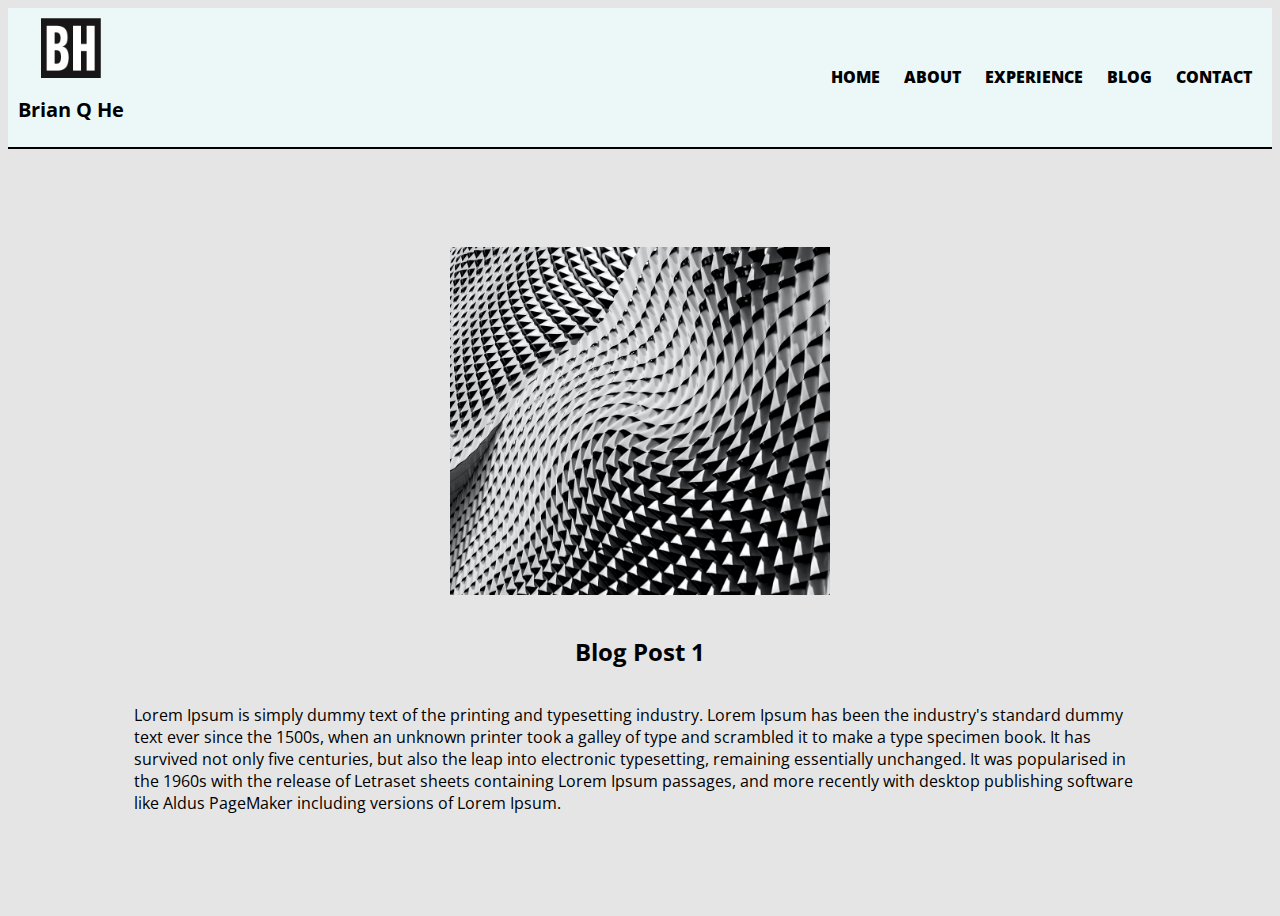
<file: src/pages/blog-posts/blogpost4.html>
<!DOCTYPE html>
<html lang="en">

<head>
    <meta charset="UTF-8">
    <meta name="viewport" content="width=device-width, initial-scale=1.0">
    <meta name="description" content="Brian He's portfolio website which shows one of his blog posts blog post 4">
    <title>Brian Q He | Blog Post 4</title>
    <link rel="stylesheet" href="../../styles/style.css"
        integrity="sha512-fh0sOb/HcqzkuidJ3w1gJeZrIqMw/Vu/U8n9DaCYcTkAj/fk1U7emwlw+ijNAaKvUMeucs8alm2jm+OBCxmp4Q==">
    <link rel="icon" type="image/png" href="../../images/favicon.ico" />
    <link href="https://fonts.googleapis.com/css2?family=Open+Sans&display=swap" rel="stylesheet">
</head>

<body>
    <header class="navbar">
        <!-- Home icon that links back to home page -->
        <div class="navbar-home">
            <a href="../../index.html">
                <img src="../../images/BQH-logo.png" alt="navbar-logo" class="navbar-logo">
            </a>
            <h1 class="navbar-title">Brian Q He</h1>
        </div>
        <!-- Navbar for directing to different pages -->
        <nav>
            <a href="../../index.html" class="navbar-links">HOME</a>
            <a href="../../pages/about.html" class="navbar-links">ABOUT</a>
            <a href="../../pages/experience.html" class="navbar-links">EXPERIENCE</a>
            <a href="../../pages/blog.html" class="navbar-links">BLOG</a>
            <a href="../../pages/contact.html" class="navbar-links">CONTACT</a>
        </nav>
    </header>

    <!-- Blog post image with corresponding content in a container -->
    <main class="blog-post-content">
        <img src="../../images/blog-photo-4.jpg" class="photo-within-blog-post" alt="abstract-grey-design">
        <h2>Blog Post 1</h2>
        <p class="blog-writing">Lorem Ipsum is simply dummy text of the printing and typesetting industry.
            Lorem Ipsum has been the industry's standard dummy text ever since the 1500s, when an unknown printer took a
            galley of type and
            scrambled it to make a type specimen book. It has survived not only five centuries, but also the leap
            into electronic typesetting, remaining essentially unchanged. It was popularised in the 1960s with the
            release of Letraset sheets containing Lorem Ipsum passages, and more recently with desktop publishing
            software like Aldus PageMaker including versions of Lorem Ipsum.</p>
    </main>

</body>

</html>
</file>
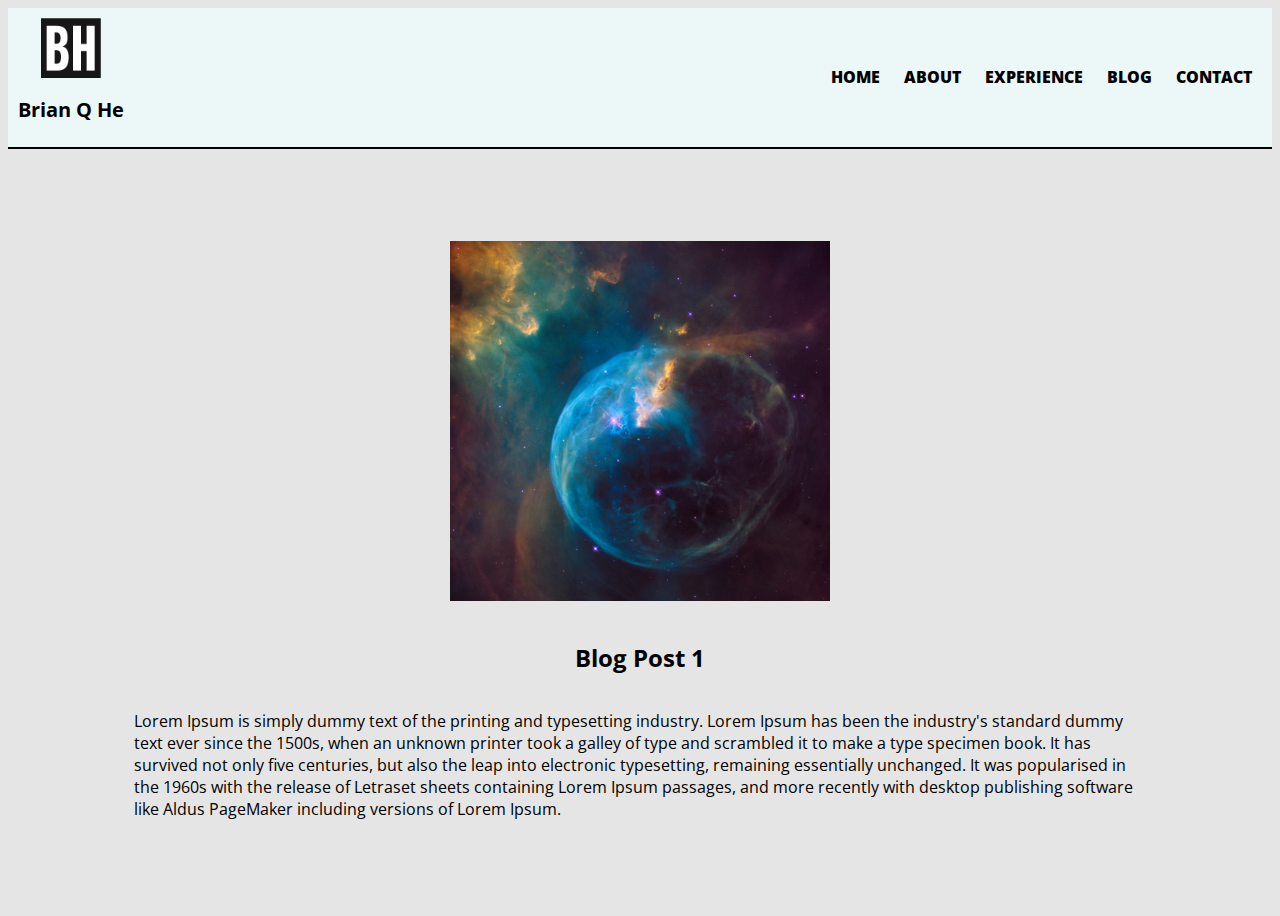
<file: src/pages/blog-posts/blogpost5.html>
<!DOCTYPE html>
<html lang="en">

<head>
    <meta charset="UTF-8">
    <meta name="viewport" content="width=device-width, initial-scale=1.0">
    <meta name="description" content="Brian He's portfolio website which shows one of his blog posts blog post 5">
    <title>Brian Q He | Blog Post 5</title>
    <link rel="stylesheet" href="../../styles/style.css"
        integrity="sha512-fh0sOb/HcqzkuidJ3w1gJeZrIqMw/Vu/U8n9DaCYcTkAj/fk1U7emwlw+ijNAaKvUMeucs8alm2jm+OBCxmp4Q==">
    <link rel="icon" type="image/png" href="../../images/favicon.ico" />
    <link href="https://fonts.googleapis.com/css2?family=Open+Sans&display=swap" rel="stylesheet">
</head>

<body>
    <header class="navbar">
        <!-- Home icon that links back to home page -->
        <div class="navbar-home">
            <a href="../../index.html">
                <img src="../../images/BQH-logo.png" alt="navbar-logo" class="navbar-logo">
            </a>
            <h1 class="navbar-title">Brian Q He</h1>
        </div>
        <!-- Navbar for directing to different pages -->
        <nav>
            <a href="../../index.html" class="navbar-links">HOME</a>
            <a href="../../pages/about.html" class="navbar-links">ABOUT</a>
            <a href="../../pages/experience.html" class="navbar-links">EXPERIENCE</a>
            <a href="../../pages/blog.html" class="navbar-links">BLOG</a>
            <a href="../../pages/contact.html" class="navbar-links">CONTACT</a>
        </nav>
    </header>

    <!-- Blog post image with corresponding content in a container -->
    <main class="blog-post-content">
        <img src="../../images/blog-photo-5.jpg" class="photo-within-blog-post" alt="nebula-image">
        <h2>Blog Post 1</h2>
        <p class="blog-writing">Lorem Ipsum is simply dummy text of the printing and typesetting industry.
            Lorem Ipsum has been the industry's standard dummy text ever since the 1500s, when an unknown printer took a
            galley of type and
            scrambled it to make a type specimen book. It has survived not only five centuries, but also the leap
            into electronic typesetting, remaining essentially unchanged. It was popularised in the 1960s with the
            release of Letraset sheets containing Lorem Ipsum passages, and more recently with desktop publishing
            software like Aldus PageMaker including versions of Lorem Ipsum.</p>
    </main>

</body>

</html>
</file>
<file: src/styles/style.css>
p,
a,
h1,
h2,
h3,
h4,
label,
textarea,
input,
button {
  font-family: 'Open Sans', sans-serif;
}

.navbar {
  background-color: #ecf8f8;
  display: -webkit-box;
  display: -ms-flexbox;
  display: flex;
  -webkit-box-align: center;
      -ms-flex-align: center;
          align-items: center;
  -webkit-box-pack: justify;
      -ms-flex-pack: justify;
          justify-content: space-between;
  padding: 10px;
  border-bottom: solid black 2px;
}

body {
  display: -webkit-box;
  display: -ms-flexbox;
  display: flex;
  -webkit-box-orient: vertical;
  -webkit-box-direction: normal;
      -ms-flex-direction: column;
          flex-direction: column;
  height: 100%;
  position: relative;
  background-color: #e5e5e5;
  min-height: 100vh;
}

main {
  -webkit-box-flex: 1;
      -ms-flex-positive: 1;
          flex-grow: 1;
}

.navbar-home {
  display: -webkit-box;
  display: -ms-flexbox;
  display: flex;
  -webkit-box-align: center;
      -ms-flex-align: center;
          align-items: center;
  -webkit-box-orient: vertical;
  -webkit-box-direction: normal;
      -ms-flex-direction: column;
          flex-direction: column;
}

.navbar-links {
  text-decoration: none;
  color: black;
  margin: 10px;
  font-weight: 900;
}

.navbar-links:visited {
  color: black;
}

.navbar-title {
  font-size: 20px;
}

.navbar-logo {
  height: auto;
  width: 60px;
}

.front-page-content {
  display: -webkit-box;
  display: -ms-flexbox;
  display: flex;
  -webkit-box-orient: horizontal;
  -webkit-box-direction: normal;
      -ms-flex-direction: row;
          flex-direction: row;
  -webkit-box-align: center;
      -ms-flex-align: center;
          align-items: center;
}

#front-page-photo {
  width: 50%;
  margin: 20px;
}

#home-photo {
  width: 100%;
  height: auto;
  border-radius: 50%;
}

#introduction-content {
  font-size: 20px;
  padding: 30px;
}

#front-page-introduction {
  display: -webkit-box;
  display: -ms-flexbox;
  display: flex;
  -webkit-box-orient: vertical;
  -webkit-box-direction: normal;
      -ms-flex-direction: column;
          flex-direction: column;
  width: 50%;
}

#skills-content {
  display: -webkit-box;
  display: -ms-flexbox;
  display: flex;
  -webkit-box-orient: horizontal;
  -webkit-box-direction: normal;
      -ms-flex-direction: row;
          flex-direction: row;
  -webkit-box-pack: space-evenly;
      -ms-flex-pack: space-evenly;
          justify-content: space-evenly;
  -ms-flex-wrap: wrap;
      flex-wrap: wrap;
}

.home-page-skills-icons {
  height: auto;
  width: 10%;
  margin: 20px;
}

.footer-links {
  height: 25px;
  width: auto;
  margin: 5px;
  text-decoration: none;
  -webkit-transition: 2s;
  transition: 2s;
}

.footer-links:hover {
  -webkit-transform: scale(1.5);
          transform: scale(1.5);
  -webkit-transition: 2s;
  transition: 2s;
}

#social-footer {
  display: -webkit-box;
  display: -ms-flexbox;
  display: flex;
  -webkit-box-align: center;
      -ms-flex-align: center;
          align-items: center;
  -webkit-box-pack: end;
      -ms-flex-pack: end;
          justify-content: flex-end;
  width: 100%;
}

#home-page-container {
  display: -webkit-box;
  display: -ms-flexbox;
  display: flex;
  -webkit-box-orient: vertical;
  -webkit-box-direction: normal;
      -ms-flex-direction: column;
          flex-direction: column;
}

#contact-form {
  display: -webkit-box;
  display: -ms-flexbox;
  display: flex;
  -webkit-box-orient: vertical;
  -webkit-box-direction: normal;
      -ms-flex-direction: column;
          flex-direction: column;
  -webkit-box-pack: left;
      -ms-flex-pack: left;
          justify-content: left;
}

#contact-me-form {
  width: 50%;
  padding: 50px;
}

#contact-button {
  margin-top: 30px;
  height: 50px;
  width: 100px;
  background-color: black;
  border: none;
  color: white;
}

#contact-button:hover {
  background-color: white;
  color: black;
}

.contact-page-social-links {
  height: auto;
  width: 100px;
}

label {
  margin-top: 20px;
  margin-bottom: 10px;
}

textarea {
  border: none;
  border-bottom: 1px solid black;
  background-color: #e5e5e5;
}

input {
  border: none;
  border-bottom: 1px solid black;
  background-color: #e5e5e5;
}

#contact-page {
  display: -webkit-box;
  display: -ms-flexbox;
  display: flex;
  -webkit-box-orient: horizontal;
  -webkit-box-direction: normal;
      -ms-flex-direction: row;
          flex-direction: row;
}

#contact-social-links {
  display: -webkit-box;
  display: -ms-flexbox;
  display: flex;
  -webkit-box-orient: horizontal;
  -webkit-box-direction: normal;
      -ms-flex-direction: row;
          flex-direction: row;
  -ms-flex-wrap: wrap;
      flex-wrap: wrap;
  -webkit-box-pack: space-evenly;
      -ms-flex-pack: space-evenly;
          justify-content: space-evenly;
  width: 70%;
}

.contact-page-social-links:hover {
  -webkit-transform: scale(1.5);
          transform: scale(1.5);
  -webkit-transition: 2s;
  transition: 2s;
}

.social-tile {
  display: -webkit-box;
  display: -ms-flexbox;
  display: flex;
  -webkit-box-pack: center;
      -ms-flex-pack: center;
          justify-content: center;
  -webkit-box-align: center;
      -ms-flex-align: center;
          align-items: center;
  width: 45%;
}

.blog-photo {
  height: 200px;
  width: auto;
  margin: 10px;
  border-radius: 50%;
}

.blog-post {
  display: -webkit-box;
  display: -ms-flexbox;
  display: flex;
  -webkit-box-orient: vertical;
  -webkit-box-direction: normal;
      -ms-flex-direction: column;
          flex-direction: column;
  -webkit-box-align: center;
      -ms-flex-align: center;
          align-items: center;
  max-width: 40%;
  -webkit-box-pack: center;
      -ms-flex-pack: center;
          justify-content: center;
  border: 2px solid black;
  border-radius: 30px;
  margin: 30px;
  background-color: #eee4e1;
}

.read-more-link {
  text-decoration: none;
  color: black;
  font-weight: 700;
  margin-bottom: 10px;
}

.read-more-link:visited {
  text-decoration: none;
  color: black;
  font-weight: 700;
}

.blog-date {
  -webkit-margin-before: 1em;
          margin-block-start: 1em;
  -webkit-margin-after: 0;
          margin-block-end: 0;
}

.blog-post-preview {
  width: 50%;
}

#blog-content {
  display: -webkit-box;
  display: -ms-flexbox;
  display: flex;
  -ms-flex-wrap: wrap;
      flex-wrap: wrap;
  -webkit-box-pack: center;
      -ms-flex-pack: center;
          justify-content: center;
}

.blog-links {
  font-size: 20px;
  color: black;
  text-decoration: none;
  font-weight: 900;
}

.blog-links:visited {
  text-decoration: none;
  color: black;
}

.photo-within-blog-post {
  width: 30%;
  height: auto;
  margin: 20px;
}

.blog-post-content {
  display: -webkit-box;
  display: -ms-flexbox;
  display: flex;
  -webkit-box-orient: vertical;
  -webkit-box-direction: normal;
      -ms-flex-direction: column;
          flex-direction: column;
  -webkit-box-pack: center;
      -ms-flex-pack: center;
          justify-content: center;
  -webkit-box-align: center;
      -ms-flex-align: center;
          align-items: center;
}

.blog-writing {
  width: 80%;
}

@-webkit-keyframes opacity-animation {
  0% {
    opacity: 0%;
  }
  100% {
    opacity: 100%;
  }
}

@keyframes opacity-animation {
  0% {
    opacity: 0%;
  }
  100% {
    opacity: 100%;
  }
}

.timeline-block {
  border: 2px solid black;
  border-radius: 10px;
  padding: 10px;
  width: 80%;
  margin: 10px;
  -webkit-animation-name: opacity-animation;
          animation-name: opacity-animation;
  -webkit-animation-duration: 3s;
          animation-duration: 3s;
}

.experience-block {
  background-color: #eee4e1;
}

.education-block {
  background-color: #e7d8c9;
}

.education-content-block {
  display: -webkit-box;
  display: -ms-flexbox;
  display: flex;
  -webkit-box-orient: vertical;
  -webkit-box-direction: normal;
      -ms-flex-direction: column;
          flex-direction: column;
  -webkit-box-pack: center;
      -ms-flex-pack: center;
          justify-content: center;
  -webkit-box-align: center;
      -ms-flex-align: center;
          align-items: center;
  width: 80%;
}

.experience-content {
  display: -webkit-box;
  display: -ms-flexbox;
  display: flex;
  -webkit-box-orient: horizontal;
  -webkit-box-direction: normal;
      -ms-flex-direction: row;
          flex-direction: row;
}

.experience-title {
  text-align: center;
  font-size: 30px;
}

.timeline-photo {
  width: 95%;
  height: auto;
  padding: 20px;
  border-radius: 50%;
}

.experience-photo-container {
  display: -webkit-box;
  display: -ms-flexbox;
  display: flex;
  -webkit-box-align: center;
      -ms-flex-align: center;
          align-items: center;
  -webkit-box-pack: center;
      -ms-flex-pack: center;
          justify-content: center;
  width: 70%;
}

#resume-download-button {
  border: none;
  color: white;
  background-color: black;
  height: 50px;
  width: 100%;
  font-size: 25px;
  font-weight: 700;
  margin-top: 100px;
}

#resume-download-button:hover {
  color: black;
  background-color: white;
}

.about-me-title1,
.about-me-title2,
.about-me-title3,
.about-me-title4,
.about-me-title5 {
  position: absolute;
}

.about-me-header {
  font-family: 'Kaushan Script', cursive;
  font-size: 80px;
  color: white;
  text-shadow: 1px 1px 0px black, 4px 4px 0px rgba(0, 0, 0, 0.15);
}

.about-container {
  display: -webkit-box;
  display: -ms-flexbox;
  display: flex;
  -webkit-box-align: center;
      -ms-flex-align: center;
          align-items: center;
  -webkit-box-pack: center;
      -ms-flex-pack: center;
          justify-content: center;
}

.about-content-photo {
  max-width: 100%;
  height: auto;
}

.about-content-photo:hover {
  opacity: 50%;
  -webkit-transition: 2s;
  transition: 2s;
}

@media screen and (max-width: 479px) {
  .navbar {
    -webkit-box-orient: vertical;
    -webkit-box-direction: normal;
        -ms-flex-direction: column;
            flex-direction: column;
  }
  .navbar-links {
    font-size: 10px;
    margin: 3px;
  }
  .front-page-content {
    -webkit-box-orient: vertical;
    -webkit-box-direction: normal;
        -ms-flex-direction: column;
            flex-direction: column;
  }
  #front-page-photo {
    width: 95%;
    height: auto;
    margin-top: 30px;
  }
  #social-footer {
    -webkit-box-pack: center;
        -ms-flex-pack: center;
            justify-content: center;
  }
  #front-page-introduction {
    display: -webkit-box;
    display: -ms-flexbox;
    display: flex;
    -webkit-box-orient: vertical;
    -webkit-box-direction: normal;
        -ms-flex-direction: column;
            flex-direction: column;
    width: 100%;
    height: auto;
    margin: 10px;
  }
  .home-page-skills-icons {
    width: 10%;
    height: auto;
  }
  #introduction-content {
    display: -webkit-box;
    display: -ms-flexbox;
    display: flex;
    -webkit-box-orient: vertical;
    -webkit-box-direction: normal;
        -ms-flex-direction: column;
            flex-direction: column;
    -webkit-box-pack: center;
        -ms-flex-pack: center;
            justify-content: center;
    -webkit-box-align: center;
        -ms-flex-align: center;
            align-items: center;
    font-size: 15px;
  }
  #skills-content {
    margin: none;
  }
  .about-me-header {
    font-size: 30px;
  }
  .about-content-photo {
    opacity: 70%;
  }
  #contact-me-form {
    width: 80%;
    -ms-grid-column-align: center;
        justify-self: center;
    -ms-flex-item-align: center;
        -ms-grid-row-align: center;
        align-self: center;
  }
  #contact-page {
    -webkit-box-orient: vertical;
    -webkit-box-direction: normal;
        -ms-flex-direction: column;
            flex-direction: column;
    -webkit-box-align: center;
        -ms-flex-align: center;
            align-items: center;
    -webkit-box-pack: center;
        -ms-flex-pack: center;
            justify-content: center;
  }
  .contact-page-social-links {
    height: 50px;
    width: auto;
  }
  #contact-social-links {
    -ms-flex-wrap: nowrap;
        flex-wrap: nowrap;
    -webkit-box-align: center;
        -ms-flex-align: center;
            align-items: center;
    -webkit-box-pack: center;
        -ms-flex-pack: center;
            justify-content: center;
  }
  .social-tile {
    width: 20%;
    margin: 10px;
  }
  .blog-post {
    max-width: 90%;
    margin: 30px;
  }
  .blog-photo {
    height: 175px;
    width: auto;
    margin: 10px;
  }
  .blog-post-preview {
    width: 80%;
  }
  .experience-content {
    -webkit-box-orient: vertical;
    -webkit-box-direction: normal;
        -ms-flex-direction: column;
            flex-direction: column;
    -webkit-box-pack: center;
        -ms-flex-pack: center;
            justify-content: center;
    -webkit-box-align: center;
        -ms-flex-align: center;
            align-items: center;
  }
  .timeline-photo {
    width: 95%;
    height: auto;
    border-radius: 50%;
  }
  .timeline-block {
    margin: 5px;
    width: 99%;
    font-size: 11px;
  }
  #resume-download-button {
    font-size: 13px;
  }
  #submit-button {
    display: -webkit-box;
    display: -ms-flexbox;
    display: flex;
    -webkit-box-pack: center;
        -ms-flex-pack: center;
            justify-content: center;
    -ms-flex-line-pack: center;
        align-content: center;
  }
}

@media screen and (max-width: 1023px) and (min-width: 479px) {
  .navbar {
    -webkit-box-orient: vertical;
    -webkit-box-direction: normal;
        -ms-flex-direction: column;
            flex-direction: column;
  }
  .front-page-content {
    -webkit-box-orient: vertical;
    -webkit-box-direction: normal;
        -ms-flex-direction: column;
            flex-direction: column;
  }
  #front-page-photo {
    width: 95%;
    height: auto;
    margin-top: 30px;
  }
  #social-footer {
    -webkit-box-pack: center;
        -ms-flex-pack: center;
            justify-content: center;
  }
  #front-page-introduction {
    display: -webkit-box;
    display: -ms-flexbox;
    display: flex;
    -webkit-box-orient: vertical;
    -webkit-box-direction: normal;
        -ms-flex-direction: column;
            flex-direction: column;
    width: 100%;
    height: auto;
    margin: 10px;
  }
  .home-page-skills-icons {
    width: 10%;
    height: auto;
  }
  #introduction-content {
    display: -webkit-box;
    display: -ms-flexbox;
    display: flex;
    -webkit-box-orient: vertical;
    -webkit-box-direction: normal;
        -ms-flex-direction: column;
            flex-direction: column;
    -webkit-box-pack: center;
        -ms-flex-pack: center;
            justify-content: center;
    -webkit-box-align: center;
        -ms-flex-align: center;
            align-items: center;
  }
  #skills-content {
    margin: none;
  }
  .experience-content {
    -webkit-box-orient: vertical;
    -webkit-box-direction: normal;
        -ms-flex-direction: column;
            flex-direction: column;
    -webkit-box-pack: center;
        -ms-flex-pack: center;
            justify-content: center;
    -webkit-box-align: center;
        -ms-flex-align: center;
            align-items: center;
  }
  #contact-me-form {
    width: 80%;
    -ms-grid-column-align: center;
        justify-self: center;
    -ms-flex-item-align: center;
        -ms-grid-row-align: center;
        align-self: center;
  }
  #contact-page {
    -webkit-box-orient: vertical;
    -webkit-box-direction: normal;
        -ms-flex-direction: column;
            flex-direction: column;
    -webkit-box-align: center;
        -ms-flex-align: center;
            align-items: center;
    -webkit-box-pack: center;
        -ms-flex-pack: center;
            justify-content: center;
  }
  .contact-page-social-links {
    height: 50px;
    width: auto;
  }
  #contact-social-links {
    -ms-flex-wrap: nowrap;
        flex-wrap: nowrap;
    -webkit-box-align: center;
        -ms-flex-align: center;
            align-items: center;
    -webkit-box-pack: center;
        -ms-flex-pack: center;
            justify-content: center;
    margin-top: 50px;
  }
  #submit-button {
    display: -webkit-box;
    display: -ms-flexbox;
    display: flex;
    -webkit-box-pack: center;
        -ms-flex-pack: center;
            justify-content: center;
    -ms-flex-line-pack: center;
        align-content: center;
  }
  .blog-post {
    margin: 30px;
  }
  .blog-photo {
    height: 175px;
    width: auto;
    margin: 10px;
  }
  .about-content-photo {
    opacity: 70%;
  }
  .timeline-photo {
    max-width: 80%;
    height: auto;
    border-radius: 50%;
  }
  .timeline-block {
    margin: 5px;
    width: 99%;
  }
  #introduction-content {
    font-size: 20px;
  }
}

::-webkit-scrollbar {
  width: 8px;
}

::-webkit-scrollbar-track {
  background: #f1f1f1;
}

::-webkit-scrollbar-thumb {
  background: #888;
  border-radius: 30px;
}

::-webkit-scrollbar-thumb:hover {
  background: #555;
}
/*# sourceMappingURL=style.css.map */
</file>
